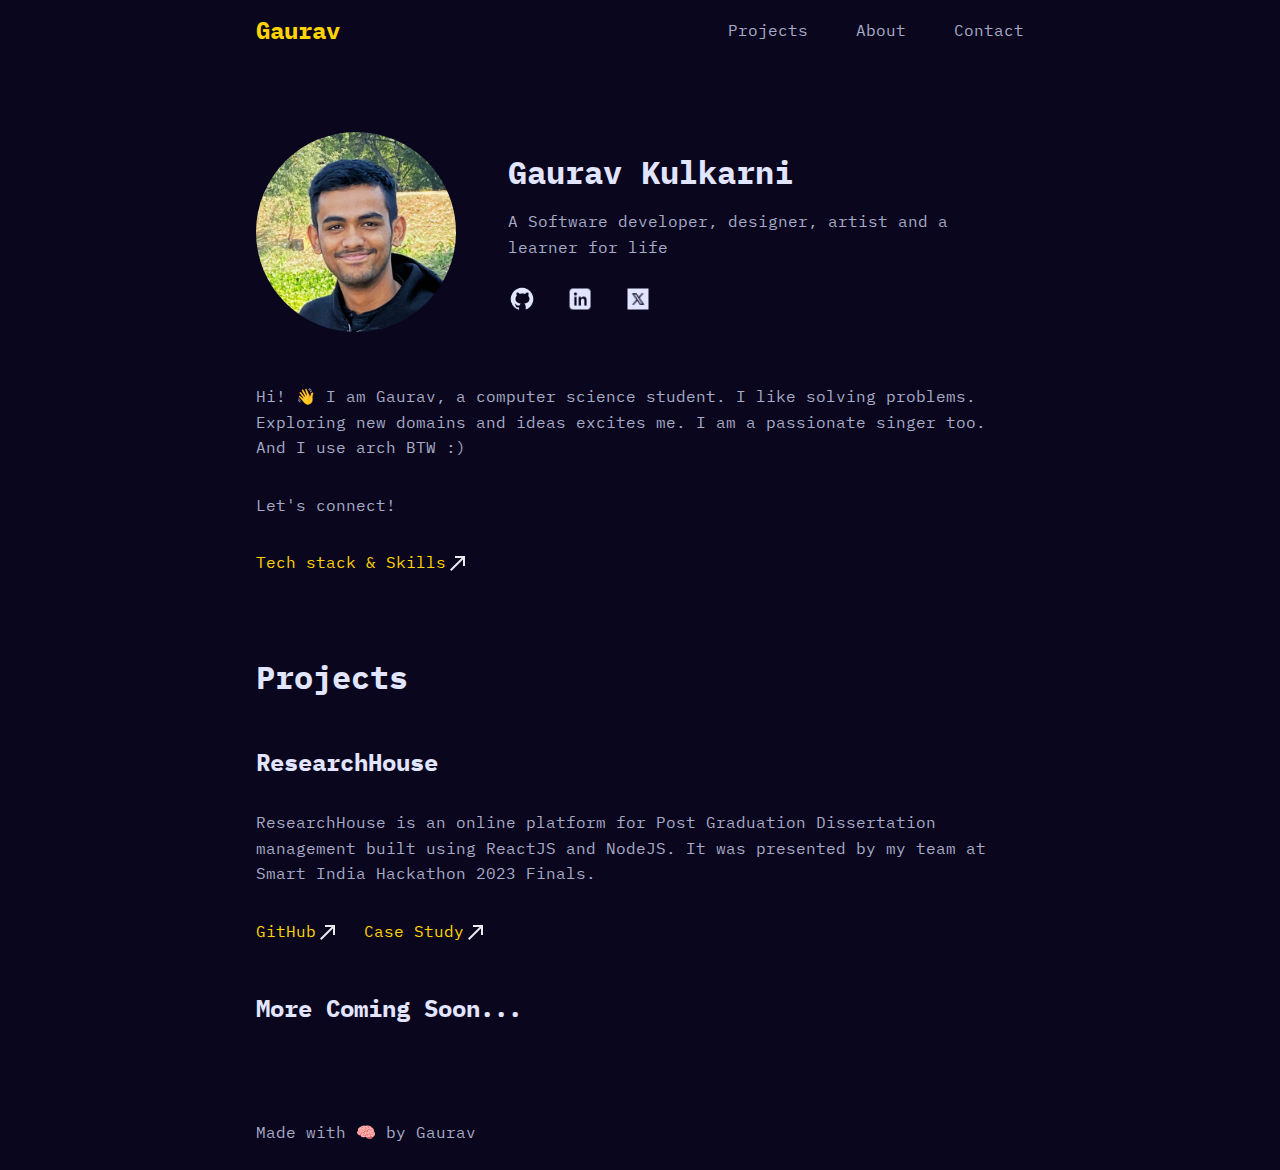
<file: index.html>
<!DOCTYPE html>
<html lang="en">
<head>
    <meta charset="UTF-8">
    <meta name="viewport" content="width=device-width, initial-scale=1.0">
    <title>Gaurav</title>
    <link rel="stylesheet" href="style.css">
    <link rel="preconnect" href="https://fonts.googleapis.com">
    <link rel="preconnect" href="https://fonts.gstatic.com" crossorigin>
    <link href="https://fonts.googleapis.com/css2?family=IBM+Plex+Mono:ital,wght@0,100;0,200;0,300;0,400;0,500;0,600;0,700;1,100;1,200;1,300;1,400;1,500;1,600;1,700&display=swap" rel="stylesheet">
    <link rel="icon" href="src/peace.png" type="image/x-icon">
</head>
<body>
    <div class="main-container">
        <nav>
            <div class="navbox">
                <a href="index.html">
                    <div>
                        <h2  style="color: #FFD400;">
                            Gaurav
                        </h2>
                    </div>
                </a>
                <div class="navItems">
                    <div class="navItem">
                        <a href="#proj">Projects</a>
                    </div>
                    <div class="navItem">
                        <a href="about.html">About</a>
                    </div>
                    <div class="navItem">
                        <a href="contact.html">Contact</a>
                    </div>
                </div>
            </div>
        </nav>
        <div class="container">
            <div class="intro">
                <div class="name-photo-line">
                    <div class="photo">
                        <img src="src/photo.jpeg">
                    </div>
                    <div class="name-line">
                        <div class="name">
                            <h1>
                                Gaurav Kulkarni
                            </h1>
                            <p style="margin-top: 16px">
                                A Software developer, designer, artist and a learner for life
                            </p>
                            <div style="padding-top: 24px;">
                                <a class="icon" href="https://github.com/gauravvkulkarni" target="blank">
                                    <img src="src/github-light.png">
                                </a>
                                <a class="icon" href="https://www.linkedin.com/in/gaurav-kulkarni-424a45229" target="blank">
                                    <img src="src/linkedin-light.png">
                                </a>
                                <a class="icon" href="https://x.com/GauravK_9211" target="blank">
                                    <img src="src/x-light.png">
                                </a>
                            </div>
                        </div>
                    </div>
                </div>
                <div class="intro-text">
                    <p style="padding-top: 16px;">
                        Hi! 👋 I am Gaurav, a computer science student. I like solving problems. Exploring new domains and ideas excites me. I am a passionate singer too. And I use arch BTW :)
                    </p>
                </div>
                <div class="links-section">
                    <p>
                        Let's connect!
                    </p>
                </div>
                <div class="tech-stack-link">
                    <a href="about.html">
                        <p class="yellow-link">
                            Tech stack &amp; Skills <img src="src/arrow-outward.svg">
                        </p>
                    </a>
                </div>
            </div>
            <section id="proj">
                <div class="projects">
                    <h1>
                        Projects
                    </h1>
                    <div class="project">
                        <div class="project-title">
                            <h2>ResearchHouse</h2>
                        </div>
                        <div class="project-description">
                            <p>
                                ResearchHouse is an online platform for Post Graduation Dissertation management built using ReactJS and NodeJS. It was presented by my team at Smart India Hackathon 2023 Finals.
                            </p>
                        </div>
                        <div class="project-links">
                            <p class="yellow-link">
                                <a href="https://github.com/GauravVKulkarni/ResearchHouse.git" target="blank">
                                        GitHub <img src="src/arrow-outward.svg">
                                </a>
                                <a style="margin-left: 24px;" href="https://github.com/gauravvkulkarni" target="blank">
                                        Case Study <img src="src/arrow-outward.svg">
                                </a>
                            </p>
                        </div> 
                    </div>
                    <div class="project-title">
                        <h2>More Coming Soon...</h2>
                    </div>
                </div>
            </section>
        </div>
        <footer>
            <p>Made with 🧠 by Gaurav</p>
        </footer>
    </div>
    <script>
        window.addEventListener('scroll', function() {
            const nav = document.querySelector('nav');
            if (window.scrollY > 0) {
                nav.classList.add('navbar-scrolled');
            } else {
                nav.classList.remove('navbar-scrolled');
            }
        });
    </script>
</body>
</html>
</file>
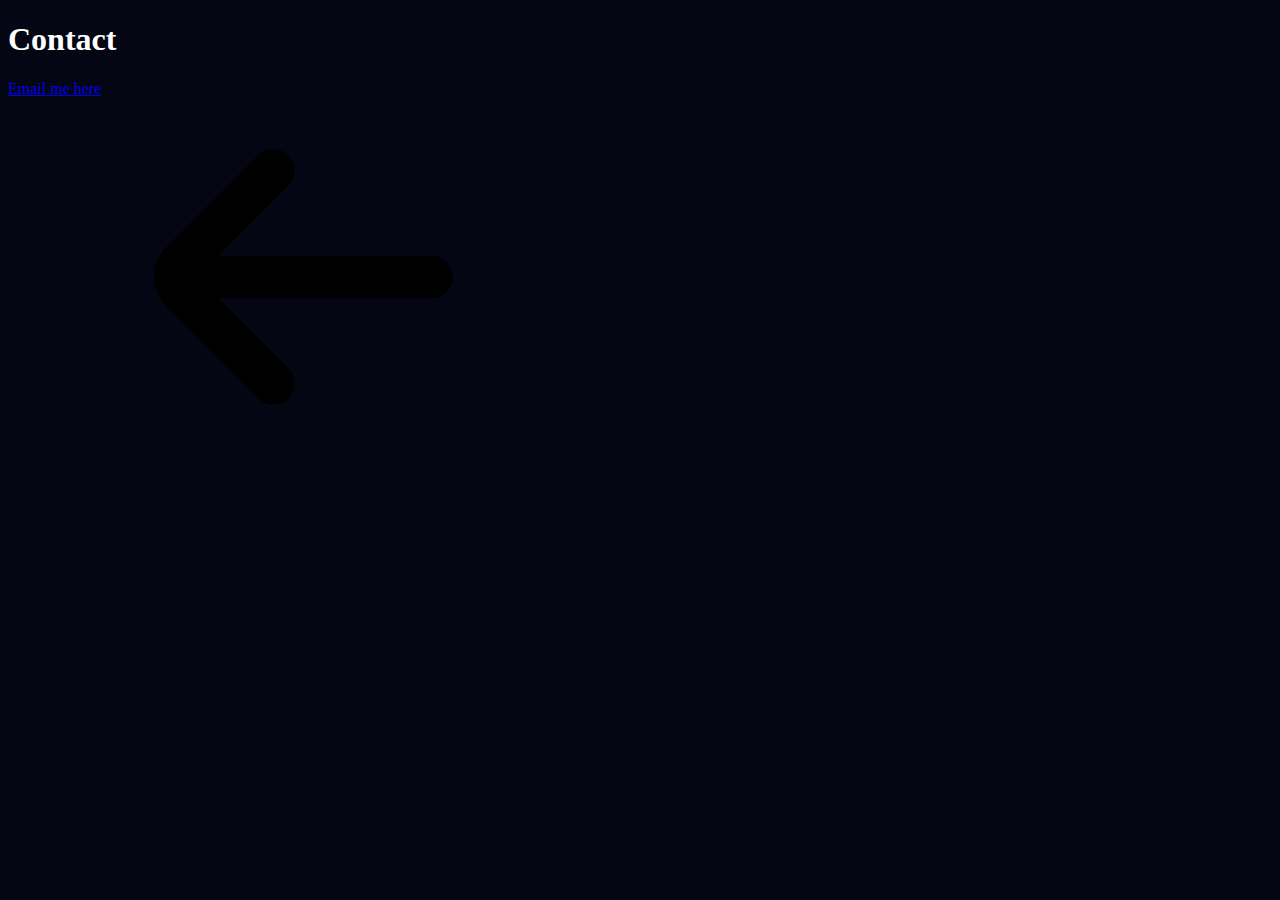
<file: contact.html>
<!DOCTYPE html>
<html lang="en">
<head>
    <meta charset="UTF-8">
    <meta name="viewport" content="width=device-width, initial-scale=1.0">
    <title>Document</title>
    <style>
        body{
            background-color: rgb(4,6,20);
            color: #ffffff;
        }
        .back{
            position: absolute;
            top: 20px;
            left: 20px;
            border: none;
            background-color: transparent;
            cursor: pointer;
            width: 20px;
            height: 20px;
            color: #ffffff;
        }
    </style>
</head>
<body>
    <button class="back"><a href="index.html"><img src="src/arrow-small-left.svg"></a></button>
    <h1>
        Contact
    </h1>
    <a href="mailto:gaurav.kulkarni.contact@gmail.com">Email me here</a>
</body>
</html>
</file>
<file: style.css>
:root{
    background-color: #0A061E;
}

html{
    scroll-behavior: smooth;
}

*{
    background-color: #0A061E;
    font-family: 'IBM Plex Mono', monospace;
    margin: 0;
    padding: 0;
    box-sizing: border-box;
}

body{
    background-color: #0A061E;
    margin: 0;
    padding: 0;
    display: flex;
}

.main-container{
    width: 60%;
    min-width: 360px;
    margin: 0 auto;
    background-color: #0A061E;
}


nav{
    position: fixed;
    top: 0;
    scroll-behavior: unset;
    width: 60%;
    height: 60px;
    background-color: #0A061E;
    display: flex;
    align-items: center;
    justify-content: space-between;
}

.navbox{
    width: 100%;
    height: 60px;
    background-color: #0A061E;
    display: flex;
    align-items: center;
    justify-content: space-between;
}

.navItems{
    display: flex;
    flex-direction: row;
    align-items: center;
    justify-content: space-between;
}

.navItem{
    margin-left: 48px;
}

.navbar-scrolled {
    border-bottom: 2px solid #A7ABC6; /* Adjust the border style as needed */
}

.logo{
    color: #FFD400;
}

.container{
    margin-top: 60px;
}

.intro{
    height: max-content;
    display: flex;
    flex-direction: column;
    padding-top: 72px;
}

.name-line{
    display: flex;
    flex-direction: column;
}

.name-photo-line{
    display: flex;
    flex-direction: row;
    align-items: center;
}

.photo img{
    width: 200px;
    height: 200px;
    border-radius: 50%;
    margin-right: 52px;
}

.links img{
    width: 28px;
    height: 28px;
    border-radius: 50%;
    margin-right: 16px;
    margin-top: 24px;
}

.links-section{
    display: flex;
    align-content: center;
    flex-direction: column;
}

.yellow-link{
    color: #FFD400;
    display: flex;
    align-items: center;
}

.yellow-link a{
    color: #FFD400;
    display: flex;
    align-items: center;
}

.email{
    color: #FFD400;
}

.name a{
    padding-right: 20px;
}

.projects{
    margin-top: 80px;
}

.project-title{
    color:#E2E5FF;
    padding-top: 48px
}

.icon img{
    width: 28px;
    height: 28px;

}

a{
    width: max-content;
    height: max-content;
    text-decoration: none;
    color:#A7ABC6;
}

h1{
    color:#E2E5FF;
}

p{
    color: #A7ABC6;
    margin-top: 32px;
    line-height: 1.6rem;
}

.tech-stack-link{
    display: flex;
    flex-direction: row;
}

footer{
    bottom: 0;
    padding-top: 64px;
    padding-bottom: 24px;
    justify-content: center; 
}
</file>
